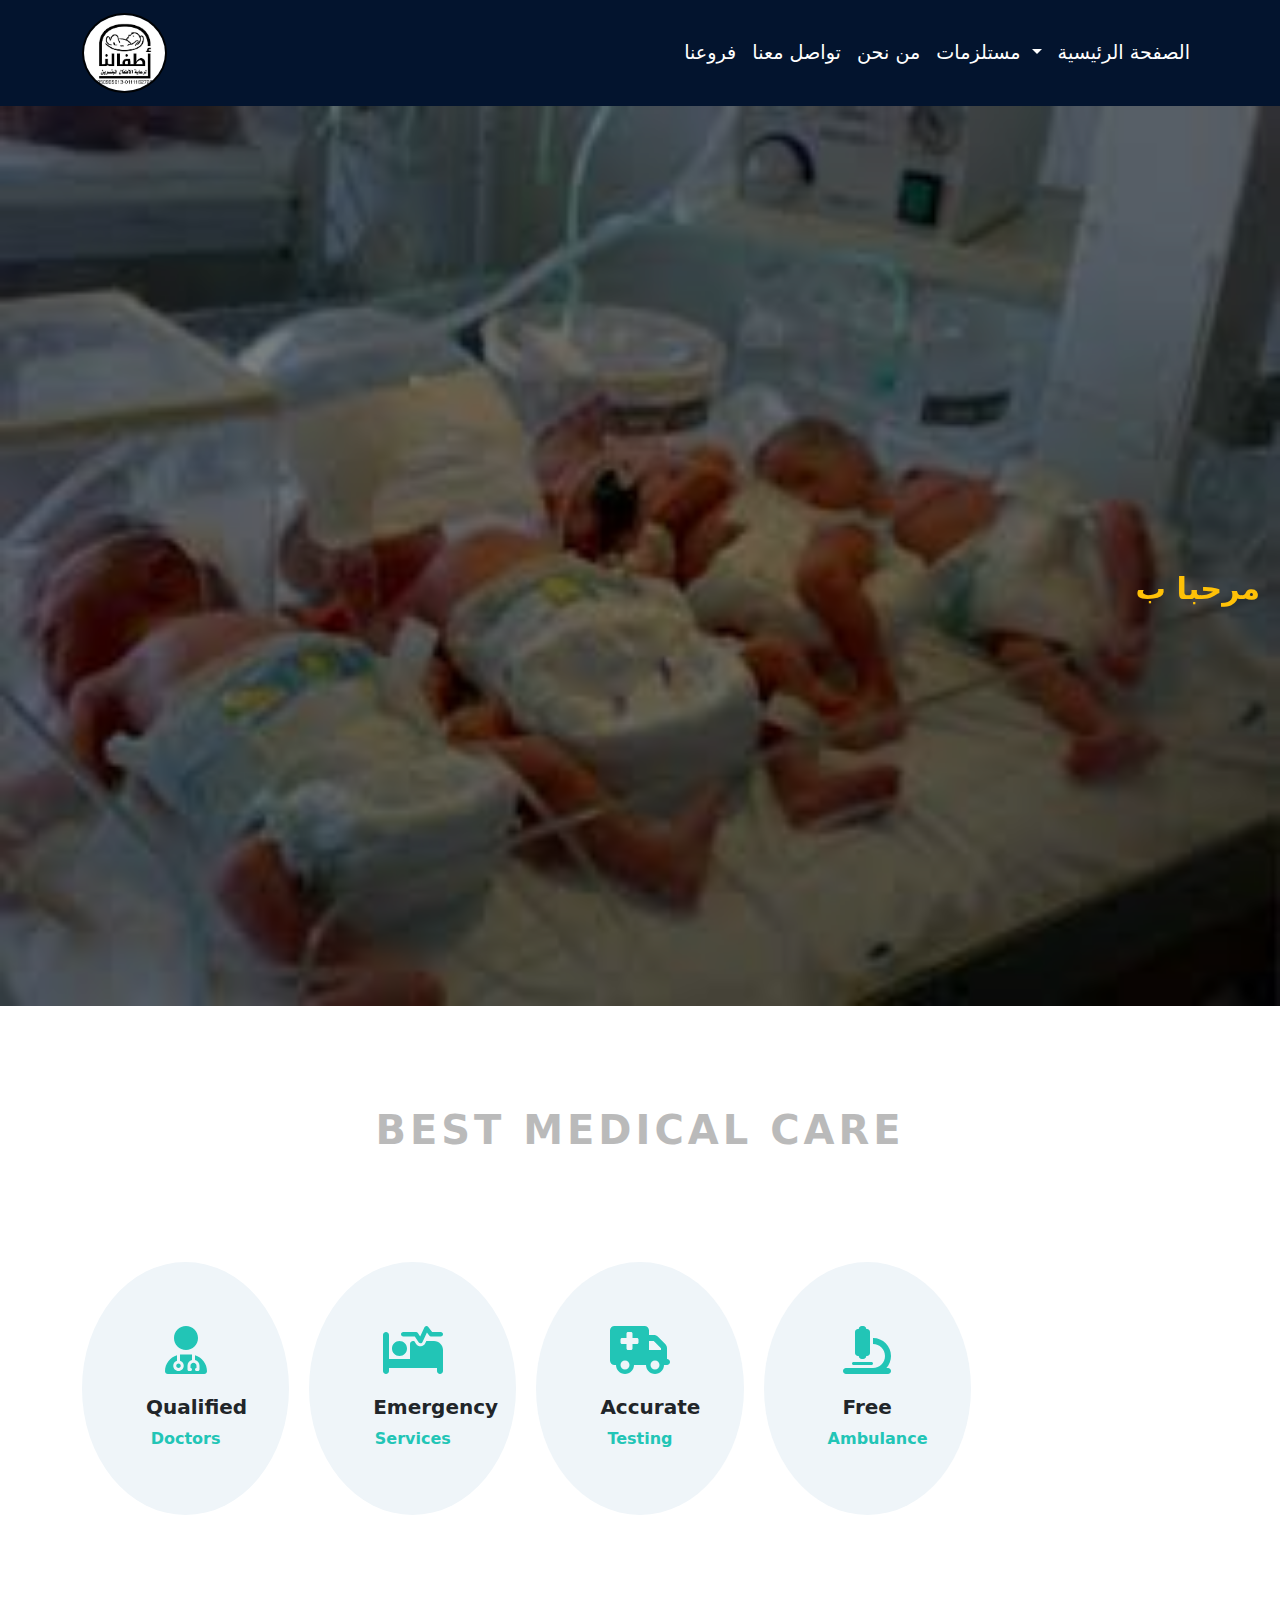
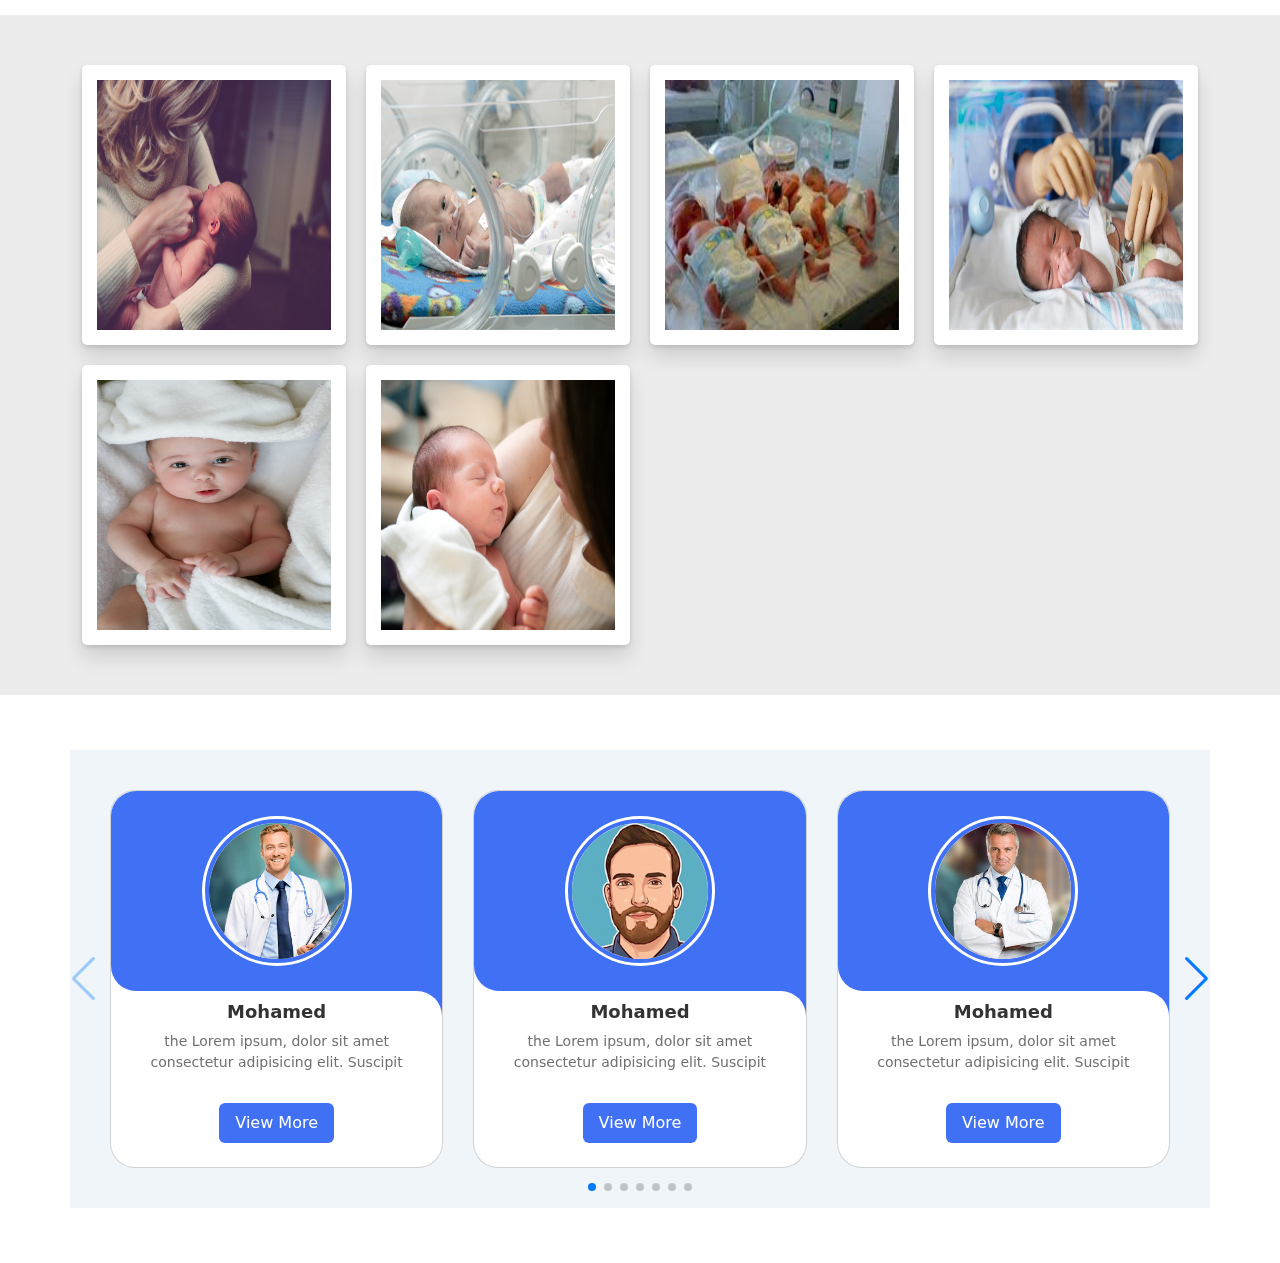
<file: index.html>
<!DOCTYPE html>
<html lang="en">
<head>
    <meta charset="UTF-8">
    <meta http-equiv="X-UA-Compatible" content="IE=edge">
    <meta name="viewport" content="width=device-width, initial-scale=1.0">
    <title>  حضانتك </title>
    <link rel="stylesheet" href="css/swiper-bundle.min.css">
    <link rel="stylesheet" href="css/style.css">
    <link rel="stylesheet" href="css/all.min.css">
    <link rel="stylesheet" href="css/bootstrap.min.css">
    <link rel="preconnect" href="https://fonts.googleapis.com">
<link rel="preconnect" href="https://fonts.gstatic.com" crossorigin>
<link href="https://fonts.googleapis.com/css2?family=Cairo:wght@200;300;500;600;700;800&display=swap" rel="stylesheet">

</head>
<body>
    <!-- بسم الله الرحمن الرحيم -->
    <!-- start navbar -->
    <nav class="navbar navbar-expand-lg sticky-top">
        <div class="container ">
          <a class="navbar-brand" href="#">
            <img src="imgs/logo.PNG" alt="">
          </a>
          <button class="navbar-toggler" type="button" data-bs-toggle="collapse" data-bs-target="#navbarSupportedContent" aria-controls="navbarSupportedContent" aria-expanded="false" aria-label="Toggle navigation">
            <i class="fa-solid fa-bars"></i>
          </button>
          <div class="collapse navbar-collapse" id="navbarSupportedContent">
            <ul class="navbar-nav ms-auto mb-2 mb-lg-0">
              
                <li class="nav-item">
                    <a class="nav-link active" aria-current="page" href="#">فروعنا</a>
                  </li>
                  <li class="nav-item">
                      <a class="nav-link active" aria-current="page" href="#">تواصل معنا</a>
                    </li>
                <li class="nav-item">
                    <a class="nav-link active" aria-current="page" href="#">من نحن</a>
                  </li>
                   <!-- start Drop -->
              <li class="nav-item dropdown">
                <a class="nav-link dropdown-toggle" href="file:///C:/Users/10/Desktop/%D9%85%D8%B4%D8%B1%D9%88%D8%B9%20%D8%AD%D8%B6%D8%A7%D9%86%D8%A7%D8%AA%20%D8%A7%D9%84%D8%A7%D8%B7%D9%81%D8%A7%D9%84%20%D8%A7%D9%84%D9%85%D8%A8%D8%B3%D8%AA%D8%B1%D9%8A%D9%86/page/require.html" role="button" data-bs-toggle="dropdown" aria-expanded="false">
                    مستلزمات
                </a>
                <ul class="dropdown-menu">
                  <li><a class="dropdown-item  active" href="file:///C:/Users/10/Desktop/%D9%85%D8%B4%D8%B1%D9%88%D8%B9%20%D8%AD%D8%B6%D8%A7%D9%86%D8%A7%D8%AA%20%D8%A7%D9%84%D8%A7%D8%B7%D9%81%D8%A7%D9%84%20%D8%A7%D9%84%D9%85%D8%A8%D8%B3%D8%AA%D8%B1%D9%8A%D9%86/page/require.html#%D8%AC%D9%85%D9%8A%D8%B9%20%D8%A7%D9%84%D9%85%D8%B3%D8%AA%D9%84%D8%B2%D9%85%D8%A7%D8%AA">جميع المستلزمات</a></li>
                  <li><a class="dropdown-item" href="file:///C:/Users/10/Desktop/%D9%85%D8%B4%D8%B1%D9%88%D8%B9%20%D8%AD%D8%B6%D8%A7%D9%86%D8%A7%D8%AA%20%D8%A7%D9%84%D8%A7%D8%B7%D9%81%D8%A7%D9%84%20%D8%A7%D9%84%D9%85%D8%A8%D8%B3%D8%AA%D8%B1%D9%8A%D9%86/page/require.html#%D9%85%D8%B3%D8%AA%D9%84%D8%B2%D9%85%D8%A7%D8%AA%20%D8%AE%D8%A7%D8%B5%D8%A9%20%D8%A8%D8%A7%D9%84%D8%A7%D9%85">مستلزمات خاصة بالام </a></li>
                  <li><a class="dropdown-item" href="file:///C:/Users/10/Desktop/%D9%85%D8%B4%D8%B1%D9%88%D8%B9%20%D8%AD%D8%B6%D8%A7%D9%86%D8%A7%D8%AA%20%D8%A7%D9%84%D8%A7%D8%B7%D9%81%D8%A7%D9%84%20%D8%A7%D9%84%D9%85%D8%A8%D8%B3%D8%AA%D8%B1%D9%8A%D9%86/page/require.html#%D8%B2%D8%AC%D8%A7%D8%AC%D8%A7%D8%AA%20%D8%B1%D8%B6%D8%A7%D8%B9%D8%A9">زجاجات رضاعة</a></li>
                </ul>
              </li>
                <!-- End Drop -->

                  <li class="nav-item">
                    <a class="nav-link active" aria-current="page" href="file:///C:/Users/10/Desktop/%D9%85%D8%B4%D8%B1%D9%88%D8%B9%20%D8%AD%D8%B6%D8%A7%D9%86%D8%A7%D8%AA%20%D8%A7%D9%84%D8%A7%D8%B7%D9%81%D8%A7%D9%84%20%D8%A7%D9%84%D9%85%D8%A8%D8%B3%D8%AA%D8%B1%D9%8A%D9%86/index.html">الصفحة الرئيسية</a>
                  </li>
            </ul>
          </div>
        </div>
      </nav>
    <!-- end navbar -->
    <!-- start landing-page -->
    <div class="landing-page swiper ">
       <div class="img-lan">
        <div class="bg-cover swiper-wrapper">
       <img src="imgs/images-3.jpg"alt="" class="swiper-slide">
       <img src="imgs/image-1.jpg" alt="" class="swiper-slide">
       <img src="imgs/image-5.jpg" alt="" class="swiper-slide">
       <img src="imgs/image-6.jpg" alt="" class="swiper-slide">
       <img src="imgs/image-4.jpg" alt="" class="swiper-slide">
         </div>
       </div>
        <div class="text"><p id="type"></p></div>
    </div>
    <!-- End landing-page -->
    <!-- start section -->
    <section>
      <div class="container">
        <h1>Best Medical Care</h1>
        <div class="font">
          <div class="box">
            <i class="fa-solid fa-user-doctor"></i>
            <h3>Qualified</h3>
            <span>Doctors</span>
          </div>
          <div class="box">
            <i class="fa-solid fa-bed-pulse"></i>
            <h3>Emergency</h3>
            <span>Services</span>
          </div>
          <div class="box">
            <i class="fa-solid fa-truck-medical"></i></i>
            <h3>Accurate</h3>
            <span>Testing</span>
          </div>
          <div class="box">
            <i class="fa-solid fa-microscope"></i>
            <h3>Free</h3>
            <span>Ambulance</span>
          </div>
        </div>
      </div>
    </section>
    <!-- End section -->
    <!-- start image grid -->
    <div class="image-sec">
      <div class="container">
        <div class="box">
          <div class="images"><img src="imgs/bg.jpg" alt="">
          </div>
        </div>
        <div class="box">
          <div class="images"><img src="imgs/image-1.jpg" alt="">
          </div>
        </div>
        <div class="box">
         <div class="images"> <img src="imgs/images-3.jpg" alt=""></div>
        </div>
        <div class="box">
          <div class="images"><img src="imgs/image-2.jpeg" alt=""></div>
        </div>
        <div class="box">
          <div class="images"><img src="imgs/image-7.jpg" alt=""></div>
        </div>
        <div class="box">
          <div class="images"><img src="imgs/image-8.jpg" alt=""> </div>
        </div>
      </div>
    </div>
    <!-- End image grid -->
    <!-- start Doctor cards -->
      <section class="slider-cards swiper ">
        <div class="container  ">
          <!-- st slide-content -->
          <div class="slide-content ">
            <!-- st card-wrapper -->
          <div class="card-wrapper swiper-wrapper">
            <!-- st card -->
            <div class="card swiper-slide">
              <!-- st image-content -->
              <div class="image-content">
                <span class="overlay"></span>
                <div class="card-image">
                  <img src="imgs/team-2.jpg" alt="" class="card-img">
                </div>
              </div>
              <!-- End image-content -->
              <!-- st text-content -->
              <div class="text-content">
                <h2 class="name">Mohamed</h2>
                <p class="description">the Lorem ipsum, dolor sit amet consectetur adipisicing elit. Suscipit</p>
                <button class="button">View More</button>
              </div>
              <!-- End text-content -->
            </div>
            <!-- End card -->
            <!-- 2 -->
            <div class="card swiper-slide">
              <!-- st image-content -->
              <div class="image-content">
                <span class="overlay"></span>
                <div class="card-image">
                  <img src="imgs/avatar-05.png" alt="" class="card-img">
                </div>
              </div>
              <!-- End image-content -->
              <!-- st text-content -->
              <div class="text-content">
                <h2 class="name">Mohamed</h2>
                <p class="description">the Lorem ipsum, dolor sit amet consectetur adipisicing elit. Suscipit</p>
                <button class="button">View More</button>
              </div>
              <!-- End text-content -->
            </div>
            <!-- End card -->
            <!-- 3 -->
            <div class="card swiper-slide">
              <!-- st image-content -->
              <div class="image-content">
                <span class="overlay"></span>
                <div class="card-image">
                  <img src="imgs/team-1.jpg" alt="" class="card-img">
                </div>
              </div>
              <!-- End image-content -->
              <!-- st text-content -->
              <div class="text-content">
                <h2 class="name">Mohamed</h2>
                <p class="description">the Lorem ipsum, dolor sit amet consectetur adipisicing elit. Suscipit</p>
                <button class="button">View More</button>
              </div>
              <!-- End text-content -->
            </div>
            <!-- End card -->
              <!-- 4 -->
              <div class="card swiper-slide">
                <!-- st image-content -->
                <div class="image-content">
                  <span class="overlay"></span>
                  <div class="card-image">
                    <img src="imgs/avatar-06.png" alt="" class="card-img">
                  </div>
                </div>
                <!-- End image-content -->
                <!-- st text-content -->
                <div class="text-content">
                  <h2 class="name">Mohamed</h2>
                  <p class="description">the Lorem ipsum, dolor sit amet consectetur adipisicing elit. Suscipit</p>
                  <button class="button">View More</button>
                </div>
                <!-- End text-content -->
              </div>
              <!-- End card -->
                <!-- 5 -->
            <div class="card swiper-slide">
              <!-- st image-content -->
              <div class="image-content">
                <span class="overlay"></span>
                <div class="card-image">
                  <img src="imgs/avatar-03.png" alt="" class="card-img">
                </div>
              </div>
              <!-- End image-content -->
              <!-- st text-content -->
              <div class="text-content">
                <h2 class="name">Mohamed</h2>
                <p class="description">the Lorem ipsum, dolor sit amet consectetur adipisicing elit. Suscipit</p>
                <button class="button">View More</button>
              </div>
              <!-- End text-content -->
            </div>
            <!-- End card -->
              <!-- 6 -->
              <div class="card swiper-slide">
                <!-- st image-content -->
                <div class="image-content">
                  <span class="overlay"></span>
                  <div class="card-image">
                    <img src="imgs/team-1.jpg" alt="" class="card-img">
                  </div>
                </div>
                <!-- End image-content -->
                <!-- st text-content -->
                <div class="text-content">
                  <h2 class="name">Mohamed</h2>
                  <p class="description">the Lorem ipsum, dolor sit amet consectetur adipisicing elit. Suscipit</p>
                  <button class="button">View More</button>
                </div>
                <!-- End text-content -->
              </div>
              <!-- End card -->
                <!-- 7 -->
            <div class="card swiper-slide">
              <!-- st image-content -->
              <div class="image-content">
                <span class="overlay"></span>
                <div class="card-image">
                  <img src="imgs/team-3.jpg" alt="" class="card-img">
                </div>
              </div>
              <!-- End image-content -->
              <!-- st text-content -->
              <div class="text-content">
                <h2 class="name">Mohamed</h2>
                <p class="description">the Lorem ipsum, dolor sit amet consectetur adipisicing elit. Suscipit</p>
                <button class="button">View More</button>
              </div>
              <!-- End text-content -->
            </div>
            <!-- End card -->
          </div>
         <!-- End card-wrapper -->
          </div>
          <!-- end slide-content -->
             
       
        <div class="swiper-button-next"></div>
        <div class="swiper-button-prev"></div>
        <div class="swiper-pagination"></div>  
        </div>
       
      </section>
    <!-- End Doctor cards -->

      <script src="js/swiper-bundle.min.js"></script>
    <script src="js/host-s.js"></script>
    <script src="js/all.min.js"></script>
    <script src="js/bootstrap.bundle.min.js"></script>
</body>
</html>
</file>
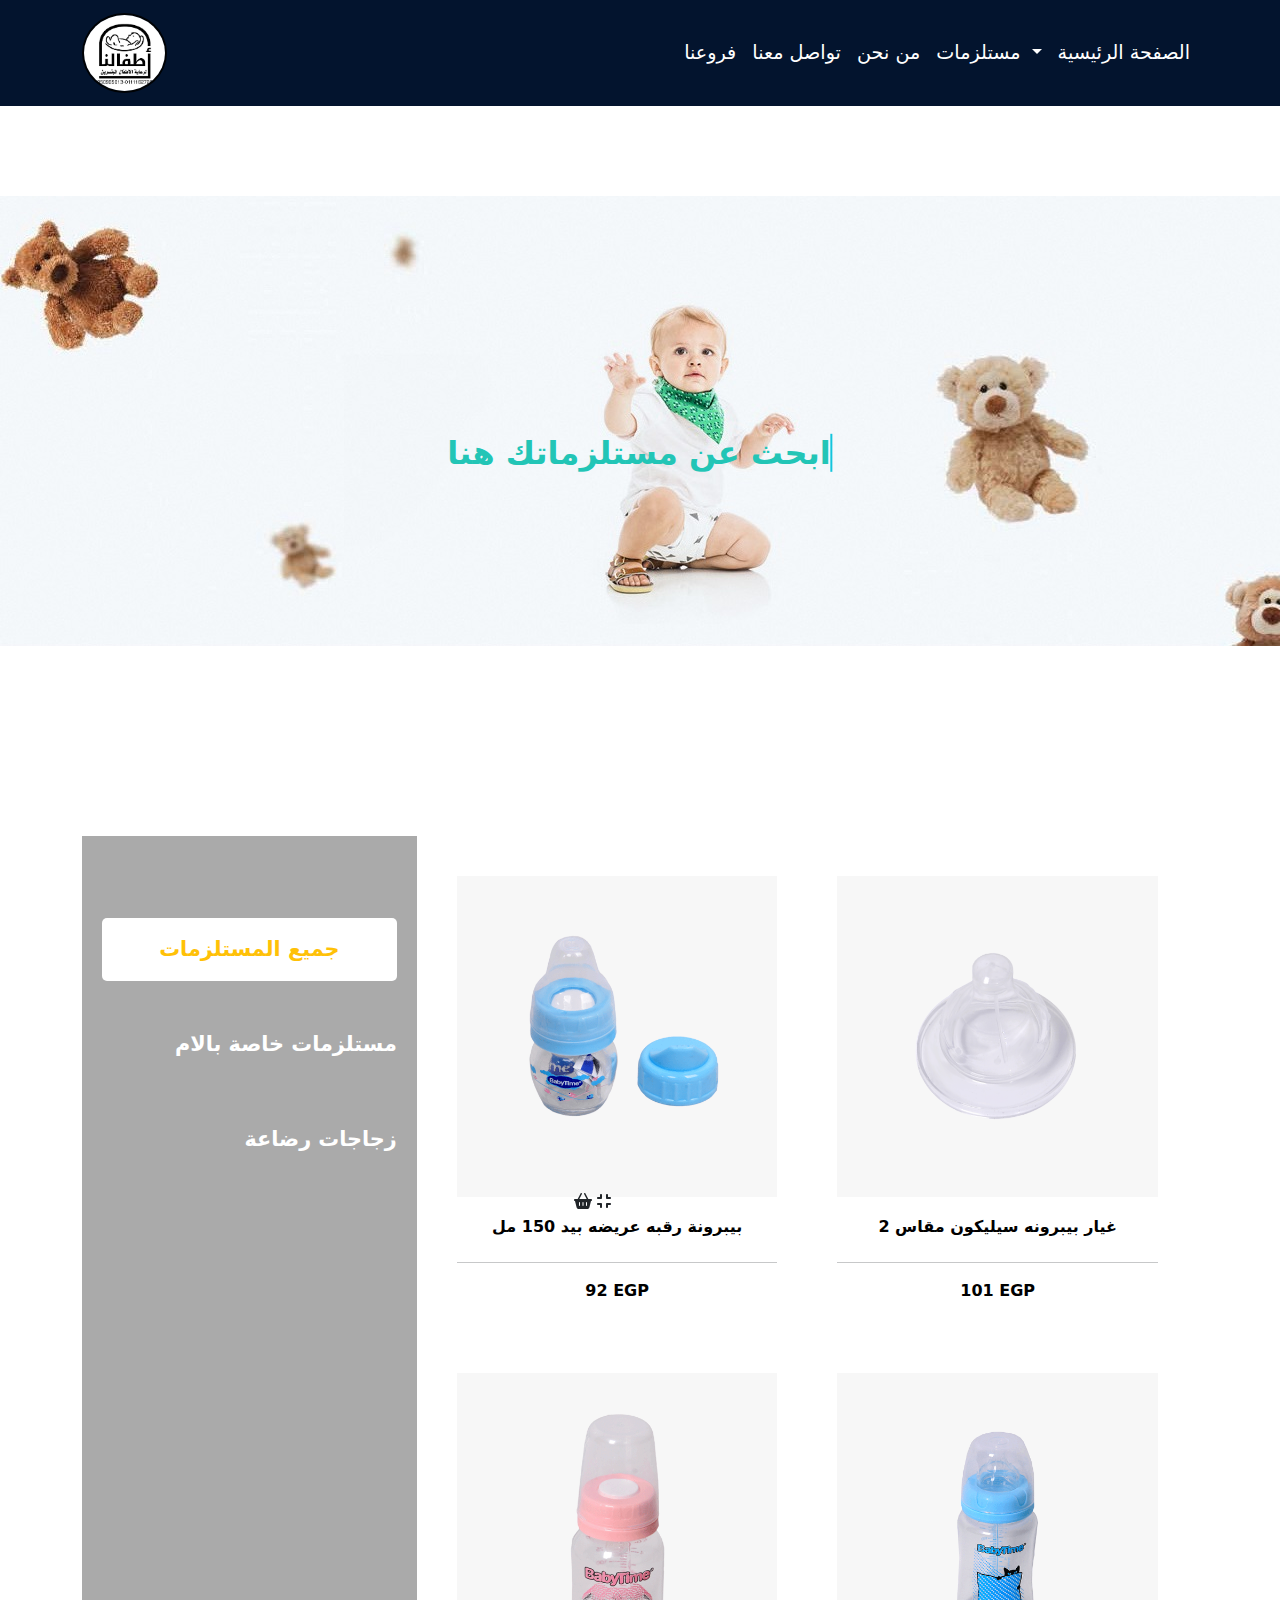
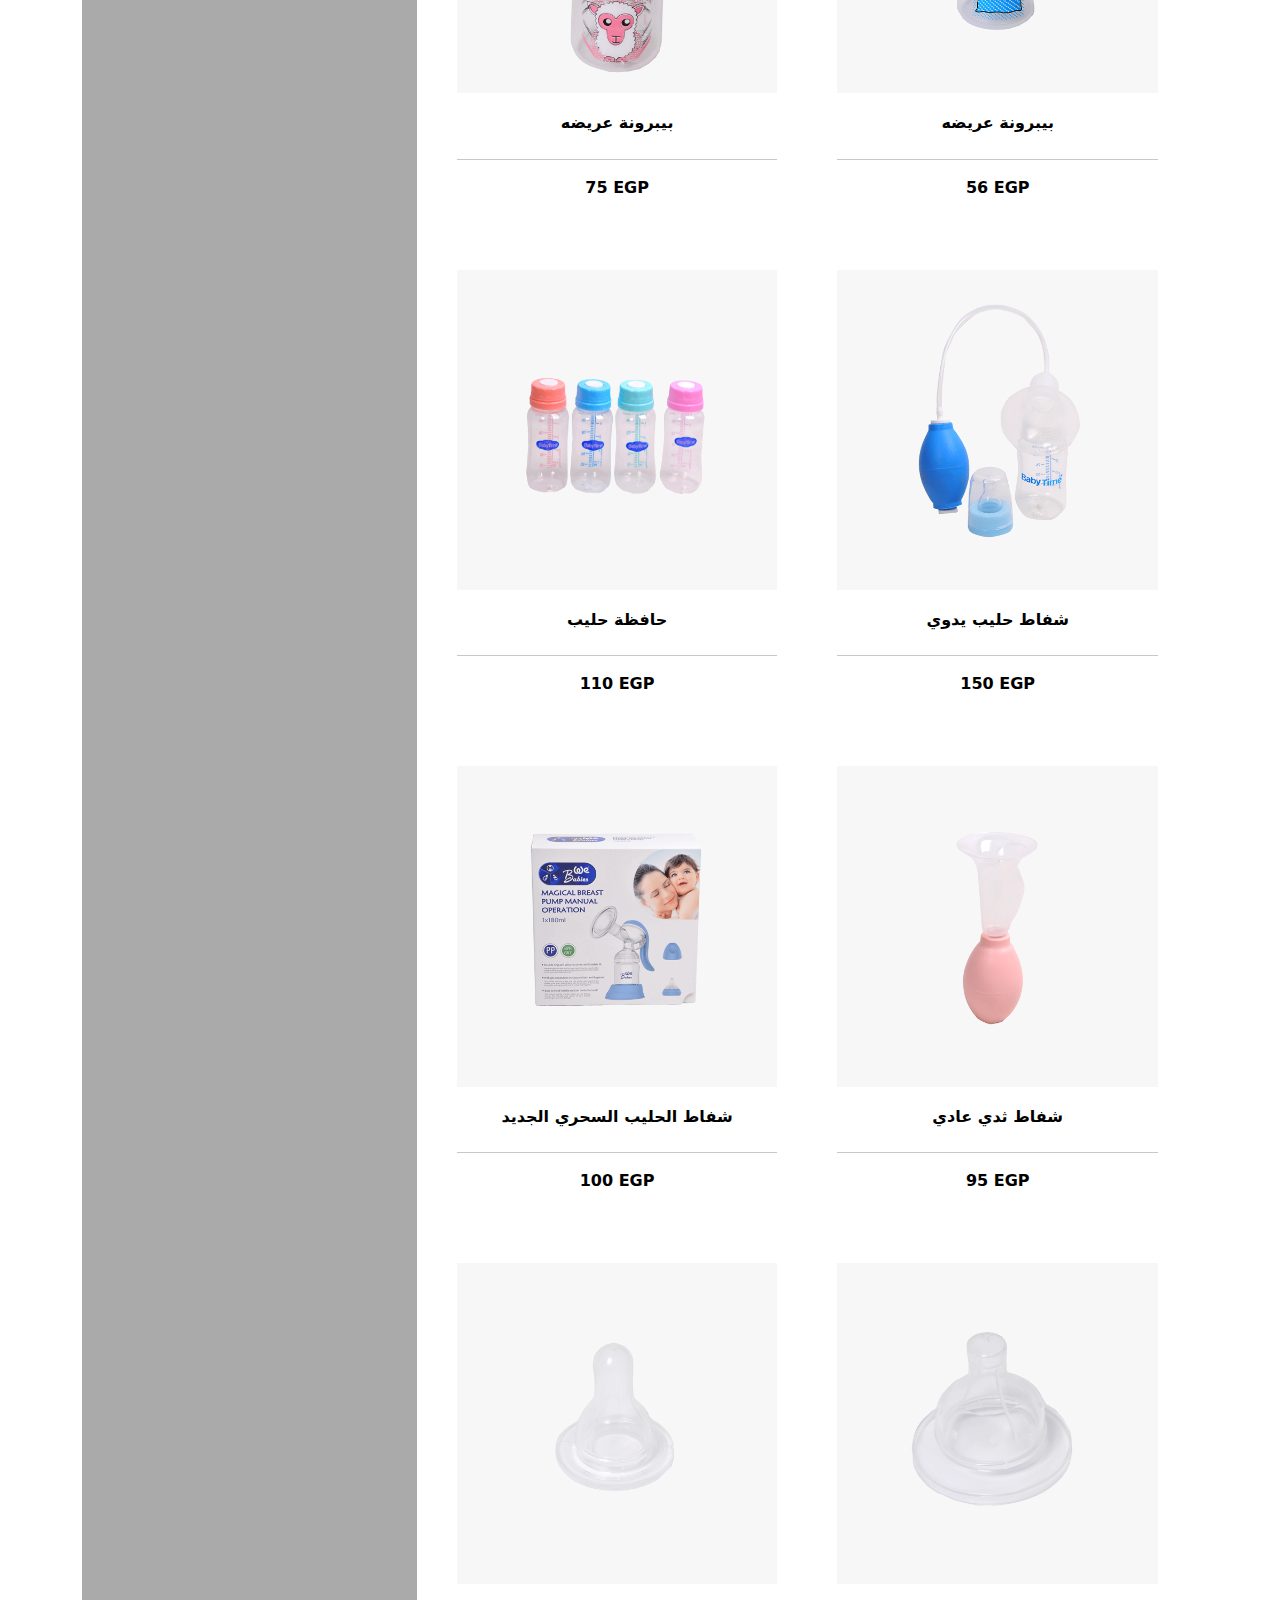
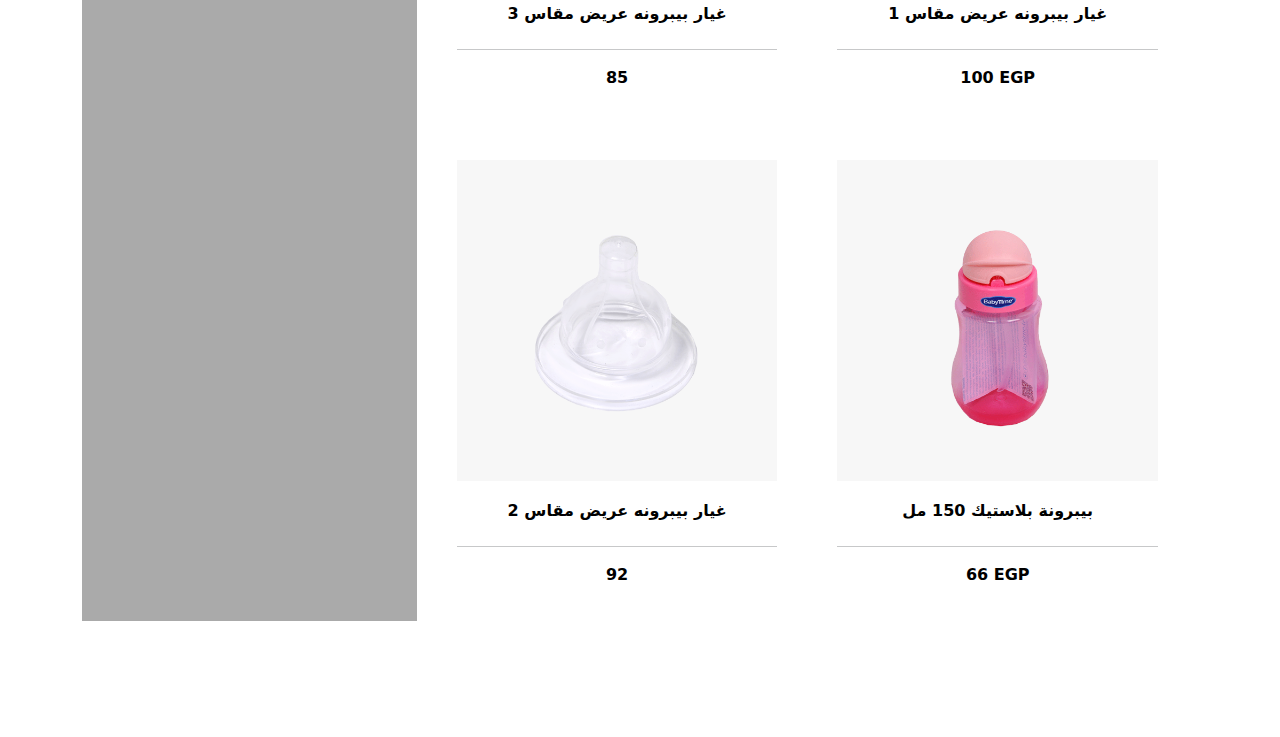
<file: page/require.html>
<!DOCTYPE html>
<html lang="en">

<head>
  <meta charset="UTF-8">
  <meta http-equiv="X-UA-Compatible" content="IE=edge">
  <meta name="viewport" content="width=device-width, initial-scale=1.0">
  <title>مستلزمات</title>
  <link rel="stylesheet" href="../css/require.css">
  <link rel="stylesheet" href="../css/all.min.css">
  <link rel="stylesheet" href="../css/bootstrap.min.css">
  <link rel="preconnect" href="https://fonts.googleapis.com">
  <link rel="preconnect" href="https://fonts.gstatic.com" crossorigin>
  <link href="https://fonts.googleapis.com/css2?family=Cairo:wght@200;300;500;600;700;800&display=swap"
    rel="stylesheet">

</head>

<body>
  <!-- بسم الله الرحمن الرحيم -->
  <!-- start navbar -->
  <nav class="navbar navbar-expand-lg sticky-top">
    <div class="container ">
      <a class="navbar-brand" href="#">
        <img src="../imgs/logo.PNG" alt="">
      </a>
      <button class="navbar-toggler" type="button" data-bs-toggle="collapse" data-bs-target="#navbarSupportedContent"
        aria-controls="navbarSupportedContent" aria-expanded="false" aria-label="Toggle navigation">
        <i class="fa-solid fa-bars"></i>
      </button>
      <div class="collapse navbar-collapse" id="navbarSupportedContent">
        <ul class="navbar-nav ms-auto mb-2 mb-lg-0">

          <li class="nav-item">
            <a class="nav-link active" aria-current="page" href="#">فروعنا</a>
          </li>
          <li class="nav-item">
            <a class="nav-link active" aria-current="page" href="#">تواصل معنا</a>
          </li>
          <li class="nav-item">
            <a class="nav-link active" aria-current="page" href="#">من نحن</a>
          </li>
          <!-- start Drop -->
          <li class="nav-item dropdown">
            <a class="nav-link dropdown-toggle" href="file:///C:/Users/10/Desktop/%D9%85%D8%B4%D8%B1%D9%88%D8%B9%20%D8%AD%D8%B6%D8%A7%D9%86%D8%A7%D8%AA%20%D8%A7%D9%84%D8%A7%D8%B7%D9%81%D8%A7%D9%84%20%D8%A7%D9%84%D9%85%D8%A8%D8%B3%D8%AA%D8%B1%D9%8A%D9%86/page/require.html" data-bs-toggle="dropdown"
              aria-expanded="false">
              مستلزمات
            </a>
            <ul class="dropdown-menu">
              <li><a class="dropdown-item" href="file:///C:/Users/10/Desktop/%D9%85%D8%B4%D8%B1%D9%88%D8%B9%20%D8%AD%D8%B6%D8%A7%D9%86%D8%A7%D8%AA%20%D8%A7%D9%84%D8%A7%D8%B7%D9%81%D8%A7%D9%84%20%D8%A7%D9%84%D9%85%D8%A8%D8%B3%D8%AA%D8%B1%D9%8A%D9%86/page/require.html#%D8%AC%D9%85%D9%8A%D8%B9%20%D8%A7%D9%84%D9%85%D8%B3%D8%AA%D9%84%D8%B2%D9%85%D8%A7%D8%AA">جميع المستلزمات</a></li>
              <li><a class="dropdown-item" href="file:///C:/Users/10/Desktop/%D9%85%D8%B4%D8%B1%D9%88%D8%B9%20%D8%AD%D8%B6%D8%A7%D9%86%D8%A7%D8%AA%20%D8%A7%D9%84%D8%A7%D8%B7%D9%81%D8%A7%D9%84%20%D8%A7%D9%84%D9%85%D8%A8%D8%B3%D8%AA%D8%B1%D9%8A%D9%86/page/require.html#%D9%85%D8%B3%D8%AA%D9%84%D8%B2%D9%85%D8%A7%D8%AA%20%D8%AE%D8%A7%D8%B5%D8%A9%20%D8%A8%D8%A7%D9%84%D8%A7%D9%85">مستلزمات خاصة بالام </a></li>
              <li><a class="dropdown-item" href="file:///C:/Users/10/Desktop/%D9%85%D8%B4%D8%B1%D9%88%D8%B9%20%D8%AD%D8%B6%D8%A7%D9%86%D8%A7%D8%AA%20%D8%A7%D9%84%D8%A7%D8%B7%D9%81%D8%A7%D9%84%20%D8%A7%D9%84%D9%85%D8%A8%D8%B3%D8%AA%D8%B1%D9%8A%D9%86/page/require.html#%D8%B2%D8%AC%D8%A7%D8%AC%D8%A7%D8%AA%20%D8%B1%D8%B6%D8%A7%D8%B9%D8%A9">زجاجات رضاعة</a></li>
            </ul>
          </li>
          <!-- End Drop -->

          <li class="nav-item">
            <a class="nav-link active" aria-current="page" href="file:///C:/Users/10/Desktop/%D9%85%D8%B4%D8%B1%D9%88%D8%B9%20%D8%AD%D8%B6%D8%A7%D9%86%D8%A7%D8%AA%20%D8%A7%D9%84%D8%A7%D8%B7%D9%81%D8%A7%D9%84%20%D8%A7%D9%84%D9%85%D8%A8%D8%B3%D8%AA%D8%B1%D9%8A%D9%86/index.html" id="الصفحة الرئيسية">الصفحة الرئيسية</a>
          </li>
        </ul>
      </div>
    </div>
  </nav>
  <!-- end navbar -->
  <!-- start Require -->
  <div class="land-require">
    <h1>ابحث عن مستلزماتك هنا</h1>
  </div>
  <!-- End Require -->

  <!-- start fliter -->
  <div class="filtering">
    <div class="container">
      <div class="filtre">
        <ul>
          <li id="جميع المستلزمات" class="active">جميع المستلزمات</li>
          <li id="مستلزمات خاصة بالام ">مستلزمات خاصة بالام </li>
          <li id="زجاجات رضاعة">زجاجات رضاعة</li>
        </ul>
        <div class="filter-imags">
          <div class="up-text" data-filter="زجاجات رضاعة">
            <img src="../imgs/cop-3.png">
            <div class="text">
              <div class="icon">
                <i class="fa-solid fa-basket-shopping"></i>
                <i class="fa-solid fa-compress"></i>
              </div>
              <h3>بيبرونة رقبه عريضه بيد 150 مل</h3>
              <hr>
              <span>92 EGP</span>
            </div>
            
          </div>
          <div class="up-text" data-filter="زجاجات رضاعة">
            <img src="../imgs/cop2.png">
            <div class="text">
              <h3>غيار بيبرونه سيليكون مقاس 2</h3>
              <hr>
              <span>101 EGP</span>
            </div>
          </div>
          <div class="up-text" data-filter="زجاجات رضاعة">
            <img src="../imgs/cop-4.png">
            <div class="text">
              <h3>بيبرونة عريضه</h3>
              <hr>
              <span>75 EGP</span>
            </div>
          </div>
          <div class="up-text" data-filter="زجاجات رضاعة">
            <img src="../imgs/cop-5.png">
            <div class="text">
              <h3>بيبرونة عريضه </h3>
              <hr>
              <span>56 EGP</span>
            </div>
          </div>
          <div class="up-text" data-filter="مستلزمات خاصة بالام ">
            <img src="../imgs/hand-3.png">
            <div class="text">
              <h3>حافظة حليب</h3>
              <hr>
              <span>110 EGP</span>
            </div>
          </div>
          <div class="up-text" data-filter="مستلزمات خاصة بالام ">
            <img src="../imgs/hand-1.png">
            <div class="text">
              <h3>شفاط حليب يدوي</h3>
              <hr>
              <span>150 EGP</span>
            </div>
          </div>
          <div class="up-text" data-filter="مستلزمات خاصة بالام ">
            <img src="../imgs/hand-4.png">
            <div class="text">
              <h3>شفاط الحليب السحري الجديد</h3>
              <hr>
              <span>100 EGP</span>
            </div>
          </div>
          <div class="up-text" data-filter="مستلزمات خاصة بالام ">
            <img src="../imgs/hand2.png">
            <div class="text">
              <h3>شفاط ثدي عادي</h3>
              <hr>
              <span>95 EGP</span>
            </div>
          </div>
          <div class="up-text" data-filter="زجاجات رضاعة">
            <img src="../imgs/cop-1-1.png">
            <div class="text">
              <h3>غيار بيبرونه عريض مقاس 3</h3>
              <hr>
              <span>85</span>
            </div>
          </div>
          <div class="up-text" data-filter="زجاجات رضاعة">
            <img src="../imgs/cop-1-2.png">
            <div class="text">
              <h3>غيار بيبرونه عريض مقاس 1</h3>
              <hr>
              <span>100 EGP</span>
            </div>
          </div>
          <div class="up-text" data-filter="زجاجات رضاعة">
            <img src="../imgs/cop-1-3.png">
            <div class="text">
              <h3>غيار بيبرونه عريض مقاس 2</h3>
              <hr>
              <span>92</span>
            </div>
          </div>
          <div class="up-text" data-filter="زجاجات رضاعة">
            <img src="../imgs/cop-1.png">
            <div class="text">
              <h3>بيبرونة بلاستيك 150 مل</h3>
              <hr>
              <span>66 EGP</span>
            </div>
          </div>
    
        </div>
      </div>
    </div>
  </div>
  <!-- End fliter -->
  <script src="../js/all.min.js"></script>
  <script src="../js/bootstrap.bundle.min.js"></script>
  <script>
    // start requireu
    let liItem = document.querySelectorAll(".filtre ul li");
    let imgItem = document.querySelectorAll(".filter-imags div");
    let text = document.querySelectorAll(".filter-imags div .text");


    liItem.forEach((e) => {
      e.onclick = function () {
        liItem.forEach((e) => {
          e.classList.remove('active')
        })
        e.classList.add('active')
        //filter
        let value = e.textContent;
        imgItem.forEach(el => {
          el.style.display = "none";
          if (el.getAttribute("data-filter") == value.toLocaleLowerCase() || value == 'جميع المستلزمات') {
            el.style.display = "block";
            
          }
        });
        text.forEach(el => {
          
          if (el.style.display= "none") {
            el.style.display = "block";
            
          }
        });
      }
    })

    
// End require
  </script>

</body>

</html>
</file>
<file: css/style.css>
/* بسم الله الرحمن الرحيم  */

/*  start Global Rules */
* {
  box-sizing: border-box;
  -webkit-box-sizing: border-box;
  -moz-box-sizing: border-box;
}
body {
  font-family: "Cairo", sans-serif;
}
:root {
  --main-color: #13c5dd;
  --dark-color: #03142e;
  --green-color: #22c5b6;
  --bg-color: #eff5f9;
  --padding-top: 100px;
  --main-transition: all 0.4s;
}
@media (max-width: 768px) {
    /* .landing-page .container {
        padding: 10px 5px 10px 29px !important;
      } */
      /* .landing-page .text #type {
        font-size: 2rem !important;
      } */
}
@media (min-width: 992px) {
    
}
@media (min-width: 1200px) {
}
/* End Global Rules  */

/*start navbar*/
.navbar {
  background-color: var(--dark-color);
}
.navbar .navbar-nav .nav-item .nav-link {
  color: white;
  font-size: 1.2rem;
}
.navbar .navbar-nav .nav-link .active,
.navbar .navbar-nav .nav-link:focus,
.navbar .navbar-nav .nav-link:hover {
  color: var(--green-color);
}
.navbar-brand img {
  width: 85px;
  height: 80px;
  max-width: 100%;
  border: 2px solid;
  border-radius: 50%;
}
.navbar .navbar-toggler {
  color: white;
  font-size: 25px;
  border-color: white;
}
.navbar .navbar-toggler:focus {
  box-shadow: none;
}
.navbar .navbar-toggler:focus[aria-expanded="true"] {
  border-color: var(--green-color);
}
/*End navbar*/
/*start header*/
.landing-page {
  width: 100%;
  position: relative;
  overflow: hidden;
  
}
.landing-page::after {
    content: "";
    position: absolute;
    width: 100%;
    height: 100%;
    top: 0;
    left: 0;
    z-index: 1;
    background-color: rgb(0 0 0 / 50%);
}
.landing-page .img-lan {
  width: 100%;
  height: 100vh;
  position: relative;
  overflow: hidden;
  cursor: grab;

}

.landing-page .text  {
    z-index: 3;
    width: fit-content;
    position: absolute;
    top: 50%;
    padding: 10px 20px;
    margin: 0;
    
    right: 0;
}
.landing-page .text #type {
    color: var(--bs-yellow);
    font-size: 1.9rem;
    font-weight: 900;
    text-align: end;
}


/*End header*/
/*start section*/
section {
  width: 100%;
  padding-top: var(--padding-top);
  padding-bottom: var(--padding-top);
  background-color: white;
}
section h1 {
  text-align: center;
  color: #aaa;
  font-weight: 900;
  letter-spacing: 4px;
  text-transform: uppercase;
  opacity: 0.8;
}
section .font {
  display: grid;
  grid-template-columns: repeat(auto-fill, minmax(200px, 1fr));
  gap: 20px;
  padding-top: var(--padding-top);
}

section .box {
  background-color: #eff5f9 !important;
  text-align: center;
  padding: 4rem;
  border-radius: 50%;
}
section .box h3 {
  font-weight: 900;
  font-size: 20px;
  margin-top: 20px;
}
section .box span {
  color: var(--green-color);
  font-size: 16px;
  font-weight: bold;
}
section .font svg {
  font-size: 3rem;
  color: var(--green-color);
  font-weight: 900;
}
/*End section*/
/*start image-sec*/
.image-sec {
  background-color: #ececec;
  padding: 50px 0;
}
.image-sec .container {
  display: grid;
  grid-template-columns: repeat(auto-fill, minmax(250px, 1fr));
  gap: 20px;
}
.image-sec .container .box {
  padding: 15px;
  background-color: white;
  border-radius: 5px;
  box-shadow: 0px 12px 20px 0px rgb(0 0 0 / 13%),
    0px 2px 4px 0px rgb(0 0 0 / 12%);
}
.image-sec .container .box .images {
  position: relative;
  overflow: hidden;
  transition: var(--main-transition);
}
.image-sec .container .box .images::after {
  content: "";
  position: absolute;
  top: 50%;
  left: 50%;
  transform: translate(-50%, -50%);
  width: 0;
  height: 0;
  background-color: rgb(255 255 255 / 20%);
  z-index: 2;
  opacity: 0;
  transition: all 0.4s;
}
.image-sec .box .images:hover::after {
  animation: flashing 2s;
}
@keyframes flashing {
  0%,
  40% {
    opacity: 1;
  }
  100% {
    opacity: 0;
    width: 200%;
    height: 200%;
  }
}
.image-sec .box img {
  max-width: 100%;
  width: 100%;
  height: 250px;
}
/*End image-sec*/

/* start slider Doctor cards  */
.slider-cards {
  
  padding: 55px 0;
  position: relative;
}
.slider-cards .container {
    background-color: #eff5f9;
    padding: 40px 0;
    position: relative;
    cursor: grab;
}
.slide-content {
  margin: 0 40px;
  overflow: hidden;
}
.image-content,
.text-content {
  padding: 10px 14px;
  display: flex;
  flex-direction: column;
  align-items: center;
}
.image-content {
  row-gap: 5px;
  position: relative;
  padding: 25px 0;
}
.overlay {
  position: absolute;
  width: 100%;
  height: 100%;
  top: 0;
  left: 0;
  background-color: #4070f4;
  border-radius: 25px 25px 0 25px;
}
.overlay::before,
.overlay::after {
  content: "";
  position: absolute;
  width: 40px;
  height: 40px;
  right: 0;
  bottom: -40px;
  background-color: #4070f4;
}
.overlay::after {
  background-color: #fff;
  border-radius: 0 25px 0 0;
}

.card-wrapper .card {
  background-color: #fff;
  border-radius: 25px;
  width: 320px;
}
.card-image {
  position: relative;
  height: 150px;
  width: 150px;
  border-radius: 50%;
  background-color: #fff;
  padding: 3px;
}
.card-image .card-img {
  height: 100%;
  width: 100%;
  max-width: 100%;
  object-fit: cover;
  border-radius: 50%;
  border: 4px solid #4070f4;
}
.name {
  color: #333;
  font-size: 18px;
  font-weight: bold;
}
.description {
  font-size: 14px;
  color: #707070;
  text-align: center;
}
.text-content .button {
  border: none;
  color: white;
  margin: 14px;
  font-size: 16px;
  background-color: #4070f4;
  cursor: pointer;
  transition: var(--main-transition) ease;
  padding: 8px 16px;
  border-radius: 6px;
}
.text-content .button:hover {
  background-color: var(--dark-color);
}
.swiper-button-next {
  right: 0;
}
.swiper-button-prev {
  left: 0;
}

/* End slider Doctor cards  */
</file>
<file: css/require.css>
/* بسم الله الرحمن الرحيم  */

/*  start Global Rules */
* {
  box-sizing: border-box;
  -webkit-box-sizing: border-box;
  -moz-box-sizing: border-box;
}
body {
  font-family: "Cairo", sans-serif;
}
:root {
  --main-color: #13c5dd;
  --dark-color: #03142e;
  --green-color: #22c5b6;
  --padding-top: 100px;
  --main-transition: all 0.4s;
}
ul {
  margin: 0;
  padding: 0;
  list-style: none;
  text-decoration: none;
}
a{
  text-decoration: none;
}
/* End Global Rules  */

/*start navbar*/
.navbar {
  background-color: var(--dark-color);
}
.navbar .navbar-nav .nav-item .nav-link {
  color: white;
  font-size: 1.2rem;
}
.navbar .navbar-nav .nav-link .active,
.navbar .navbar-nav .nav-link:focus,
.navbar .navbar-nav .nav-link:hover {
  color: var(--green-color);
}
.navbar-brand img {
  width: 85px;
  height: 80px;
  max-width: 100%;
  border: 2px solid;
  border-radius: 50%;
}
.navbar .navbar-toggler {
  color: white;
  font-size: 25px;
  border-color: white;
}
.navbar .navbar-toggler:focus {
  box-shadow: none;
}
.navbar .navbar-toggler:focus[aria-expanded="true"] {
  border-color: var(--green-color);
}
/*End navbar*/
/*start land-require*/
.land-require {
  background: url(../imgs/req.jpg) repeat 50%;
  position: relative;
  width: 100%;
  height: 70vh;

  background-repeat: no-repeat;
}
.land-require h1 {
  position: absolute;
  top: 55%;
  /* right: 2rem; */
  color: var(--green-color);
  font-size: 2rem;
  font-weight: 900;
  transform: translate(-50%, -50%);
  left: 50%;
  border-right: 2px solid var(--main-color);
  animation: control-width 2s steps(18) 6s both, blink 1s infinite;
  overflow: hidden;
  white-space: nowrap;
}
@keyframes blink {
  from {
    border-right-color: var(--main-color);
  }
  to {
    border-right-color: transparent;
  }
}
@keyframes control-width {
  from {
    width: 0;
  }
  to {
    width: 260px;
  }
}
/*End land-require*/
/* start filter */
.filtering.container {
  background-color: #aaa;
}
.filtering .container .filtre {
  background-color: #aaa;
  
  width: 100%;
  display: flex;
  background-color: white;
  padding: 100px 0;
  
}
.filtering .filtre ul {
  background-color: #aaa;
  width: 250px;
  padding: 50px 20px;
  direction: rtl;
  flex: 30%;
 
}
.filtering .container .filtre ul li {
  margin-top: 2rem;
  padding: 1rem 0;
}
.filtering .container .filtre ul li  {
  font-weight: 900;
  text-decoration: none;
  color: white;
  font-size: 1.3rem;
  cursor: pointer;
  transition: var(--main-transition);
}
.filtering .container .filtre .filter-imags {
  display: grid;
  grid-template-columns: repeat(auto-fill, minmax(270px, 1fr));
  gap: 20px;
  flex: 70%;
  padding: 20px;
  position: relative;
}
.filtering .container .filtre .filter-imags img {
  width: 100%;
  max-width: 100%;
}
.filtering .container .filtre ul li.active{
  color: var(--bs-warning);
  background-color: white;
  border-radius: 5px;
  text-align: center;
}
.filter-imags .up-text {
  background-color: white;
    padding: 20px
}
.filtering .container .filter-imags .up-text .text{
  text-align: center;
  padding-top: 20px;
  padding-bottom: 10px;
  background-color: white;
  border-radius: 30%;
  transition: var(--main-transition);
}
.filtering .container .filter-imags .up-text .text:hover {
  background-color: #ff9800;
}
.filtering .container .filter-imags .up-text .text:hover h3, 
.filtering .container .filter-imags .up-text .text:hover span {
color: white;
}
.filtering .container .filter-imags .up-text .text h3{
  color: black;
    font-size: 1rem;
    font-weight: bold;
    padding-bottom: 10px;
}
.filtering .container .filter-imags .up-text .text span{
    font-size: 1rem;
    font-weight: 900;
    color: black;
}
.filtering .container .filtre .up-text .text .icon {
  
    position: absolute;
    left: 38%;
    top: 70%;
    text-align: center;
    /* width: 100px; */
    
}
.filtering .container .filtre .up-text {
  position: relative;
}
.filtering .container .filtre .up-text .text .icon svg{

}
/* start filter */
</file>
